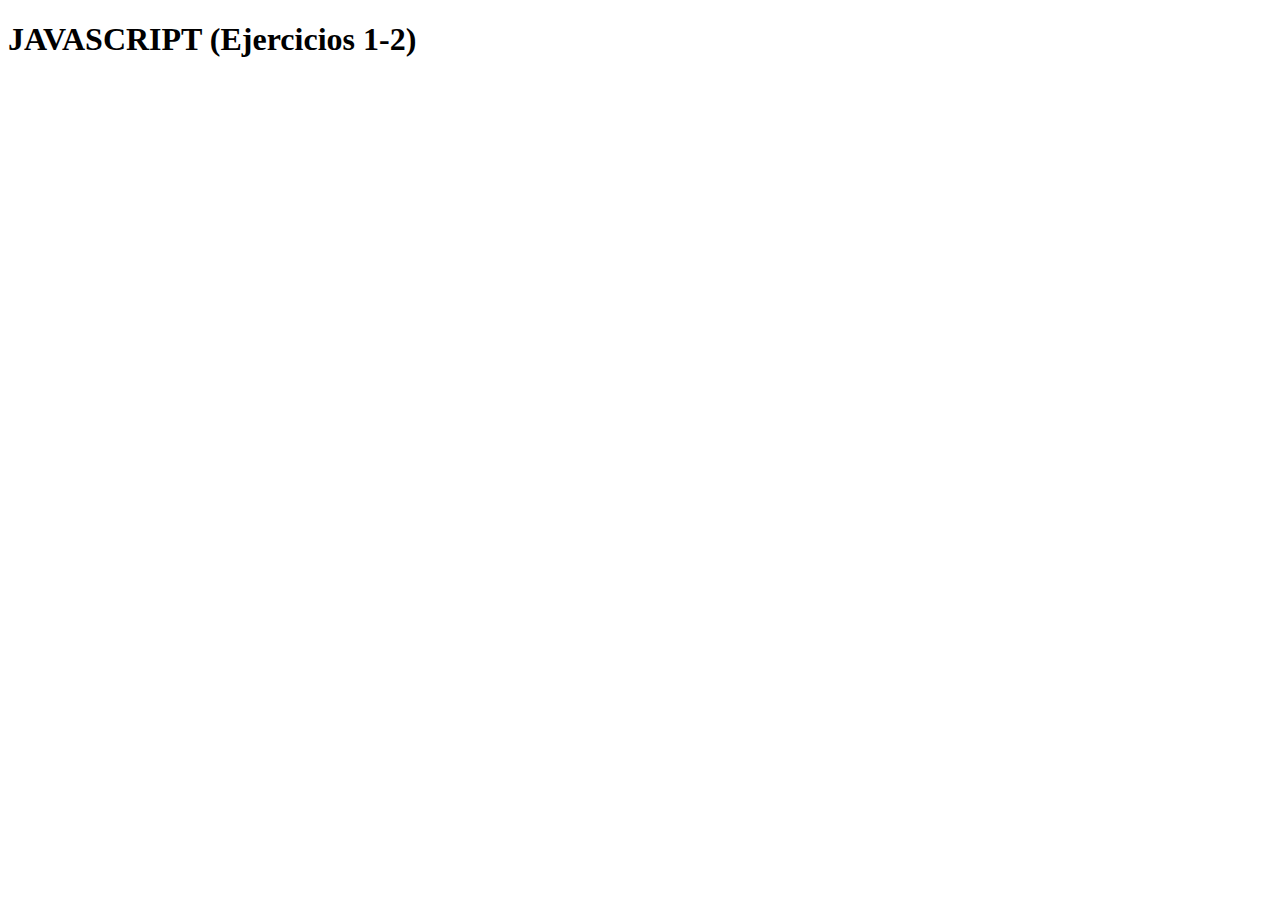
<file: 3_condicionales/index.html>
<!DOCTYPE html>
<html lang="en">
<head>
    <meta charset="UTF-8">
    <meta name="viewport" content="width=device-width, initial-scale=1.0">
    <title>Document</title>
</head>
<body>
    <script src="app2.js"></script>

    <h1>JAVASCRIPT (Ejercicios 1-2)</h1>
</body>
</html>
</file>
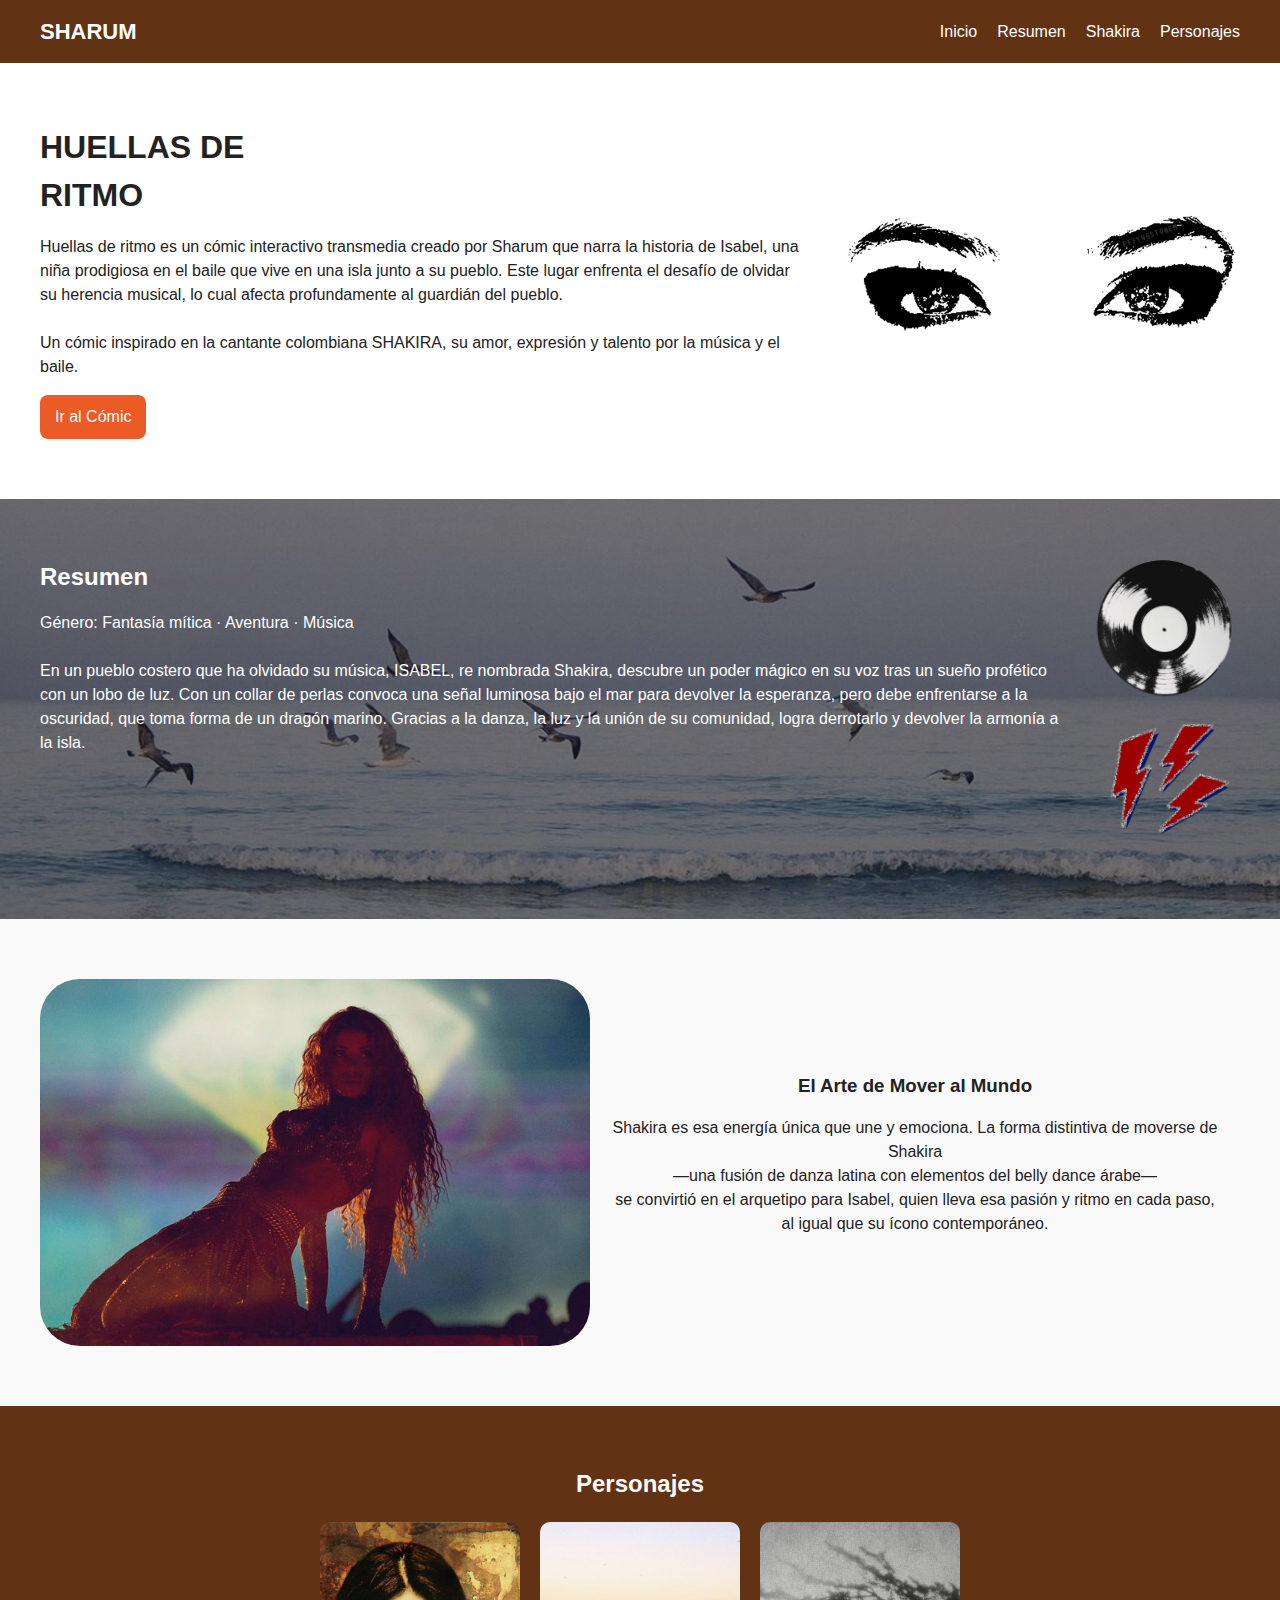
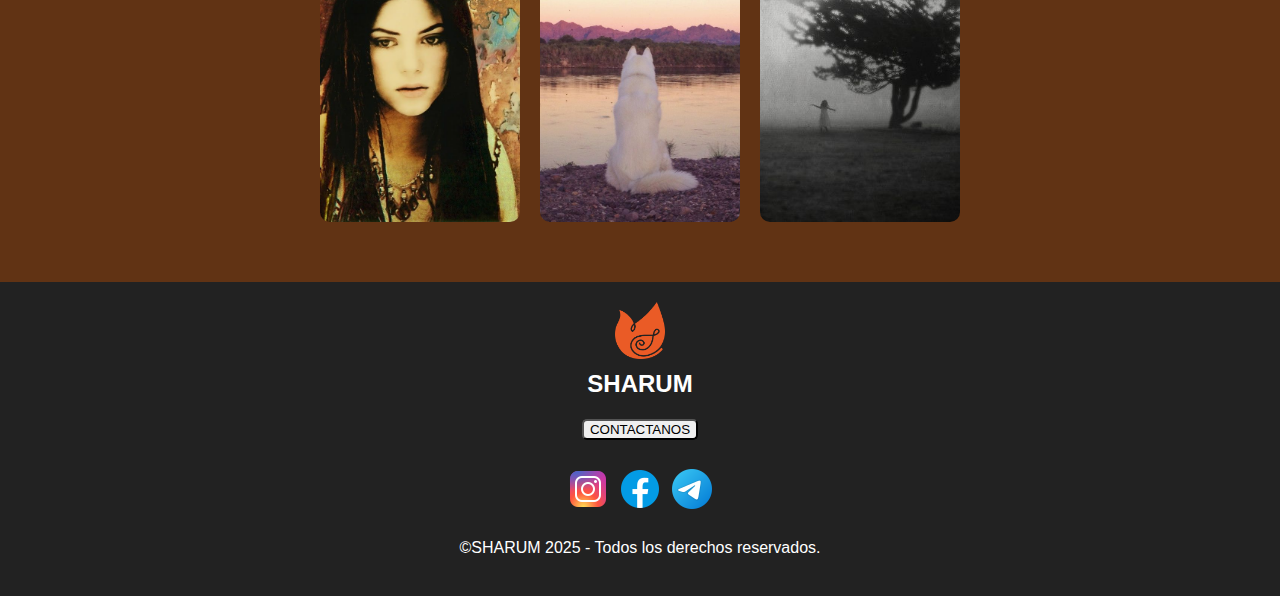
<file: landing page Javascript/index.html>
<!DOCTYPE html>
<html lang="es">
<head>
  <meta charset="UTF-8">
  <meta name="viewport" content="width=device-width, initial-scale=1.0">
  <title>Huellas de Ritmo</title>
  <link rel="stylesheet" href="style.css">
</head>
<body>
    

  <header>
    <div class="nav-inner">
      <div class="logo">SHARUM</div>
      <nav>
        <ul>
          <li><a href="#inicio">Inicio</a></li>
          <li><a href="#resumen">Resumen</a></li>
          <li><a href="#shakira">Shakira</a></li>
          <li><a href="#personajes">Personajes</a></li>
        </ul>
      </nav>
    </div>
  </header>

  
  <section id="inicio" class="hero">
    <div class="hero-left">
      <h1>HUELLAS DE <br>RITMO</h1>
      <p>
            Huellas de ritmo es un cómic interactivo transmedia creado por Sharum que narra la historia de Isabel, una niña prodigiosa en el baile que
    vive en una isla junto a su pueblo. Este lugar 
    enfrenta el desafío de olvidar su herencia 
    musical, lo cual afecta profundamente al 
    guardián del pueblo. <br> <br>
    Un cómic inspirado en la cantante colombiana 
    SHAKIRA, su amor, expresión y talento por la música 
    y el baile.
      </p>
      <a href="#resumen" class="btn">Ir al Cómic</a>
    </div>
    
      <img src="ojos.gif" alt="ojos">
    
  </section>

  
  <section id="resumen" class="section-2">
    <div class="bg"></div>
    <div class="overlay"></div>
    <div class="sec2-inner">
      <div class="sec2-left">
        <h2>Resumen</h2>
        <p>
           Género: Fantasía mítica · Aventura · Música <br> <br>
En un pueblo costero que ha olvidado su música, ISABEL, re nombrada Shakira, descubre un poder mágico en su voz tras un sueño profético con un lobo de luz. Con un collar de perlas convoca una señal luminosa bajo el mar para devolver la esperanza, pero debe enfrentarse a la oscuridad, que toma forma de un dragón marino. Gracias a la danza, la luz y la unión de su comunidad, logra derrotarlo y devolver la armonía a la isla. 
        </p>
      </div>
      <div class="sec2-right">
        <img src="icon.png" alt="img1" class="floating">
        <img src="3d.png" alt="img2" class="floating">
      </div>
    </div>
  </section>

  
 
  <section id="shakira" class="section-3">
    <div class="shakira-inner">
      <img src="shaki.jpg" alt="Shakira" class="shakira-img" style="border-radius: 40px;" width="550px">
      <div class="shakira-text">
        <h3 style="text-align: center;">El Arte de Mover al Mundo</h3>
        <p style="text-align: center;">
          Shakira es esa energía única que une y emociona. 
          La forma distintiva de moverse de Shakira
          <br> —una fusión de danza latina con elementos del belly dance árabe— 
          <br>se convirtió en el arquetipo para Isabel, quien lleva esa pasión 
          y ritmo en cada paso, al igual que su ícono contemporáneo.
        </p>
      </div>
      <div class="carousel">
      </div>
    </div>
  </section>


  <section id="personajes" class="section-4">
    <h2>Personajes</h2>
    <div class="cards">
      <div class="card" onclick="flipCard(this)">
        <div class="front"><img src="isabel.jpg" alt="Isabel"></div>
        <div class="back"> 
            Isabel “Shakira” <br> <br>
        Lleva maracas en los tobillos, 
        canta y baila desde niña. 
        Recibe un collar tras soñar con un lobo y,
        con su voz, forma espirales en el mar.
         Organiza una fiesta y lidera un ritual
          que ahuyenta la oscuridad.</div>
      </div>
      <div class="card" onclick="flipCard(this)">
        <div class="front"><img src="lobo4.jpg" alt="Lobo"></div>
        <div class="back">
            El Lobo <br> <br>
    Aparece en sueños y luego en la oscuridad, debilitado.
     Sabe del peligro del silencio y confía en Shakira para 
     restaurar el equilibrio. Guía espiritual que
      representa la tradición. Se revitaliza gracias al 
      ritual del pueblo.</div>
      </div>
      <div class="card" onclick="flipCard(this)">
        <div class="front"><img src="silueta.jpg" alt="Sombra"></div>
        <div class="back">
            La Sombra Del Silencio <br> <br>
    Surge bajo el agua y cubre el cielo;
     al huir, toma forma de dragón marino. 
     Encarna la pérdida de música y alegría.
      Es una amenaza concreta que debía enfrentarse.
      Motiva la unión del pueblo para ser derrotado.</div>
      </div>
    </div>
  </section>

 
  <footer id="footer">
    
    <img src="logo.png" alt="logo" width="50px">
    <br>
    <h2>SHARUM</h2>
    <button style="border-radius: 5px;" >CONTACTANOS</button>
    <br> <br>
    <img src="icons8-instagram-48.png" alt="instagram">
    <img src="icons8-facebook-nuevo-48.png" alt="facebook">
    <img src="icons8-aplicación-telegrama-48.png" alt="telegram">
  <p>&copy;SHARUM 2025 - Todos los derechos reservados.</p>
</footer>


  <script src="app.js"></script>
</body>
</html>
</file>
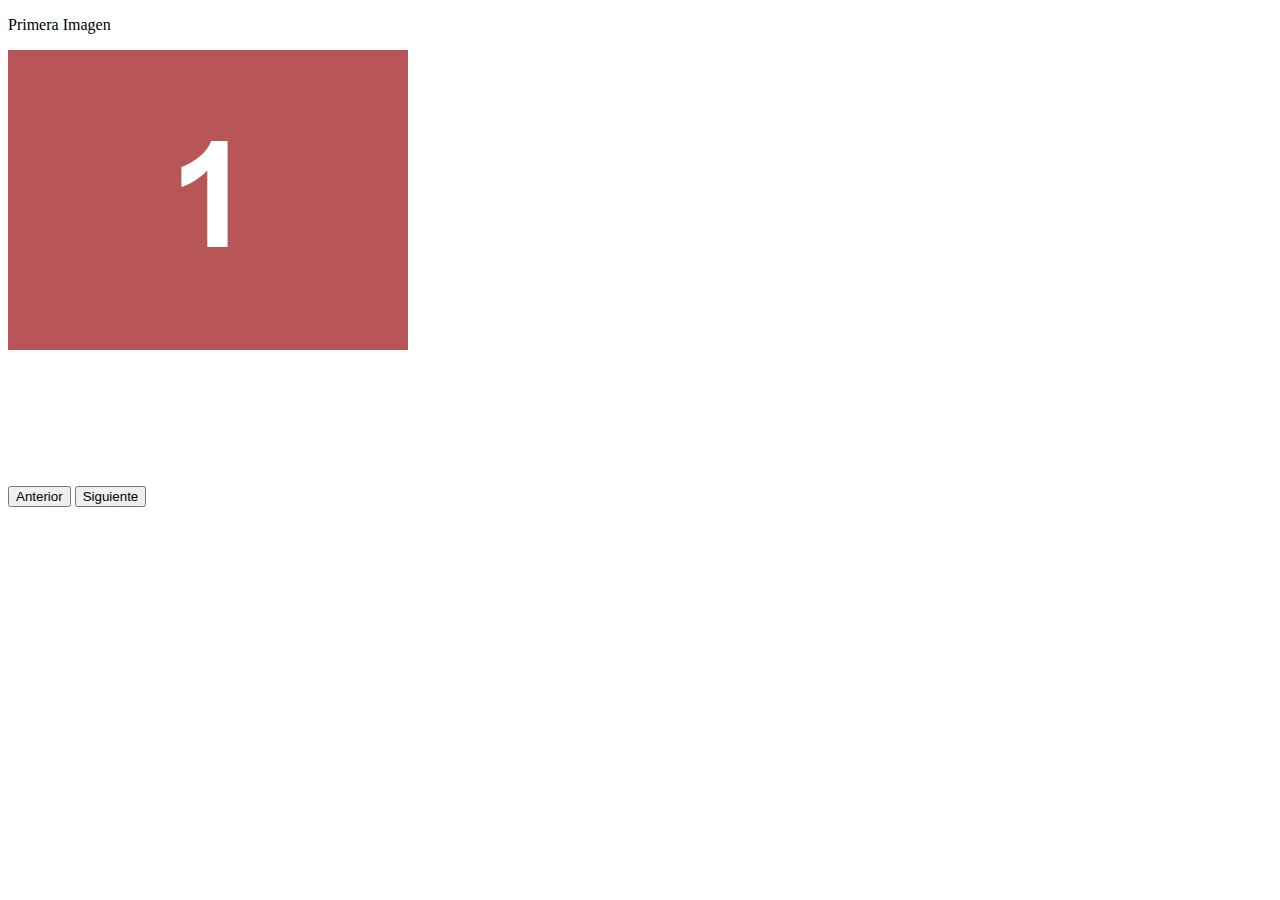
<file: galeria 1/index (1).html>
<!DOCTYPE html>
<html>
<head>
	<title>Galeria 1</title>
	<style>
		#galeria{
			width: 400px;
			height: 400px;
			overflow: hidden;
		}

		#contenedor{
			width: 2020px;
			height: 300px;
			display: flex;
			transition: margin-left 0.5s ease;
		}
	</style>
</head>
<body>

<p id="titulo">Primera Imagen</p>
<div id="galeria">
	<div id="contenedor">
		<img src="img1.jpg" width="400" height="300">
		<img src="img2.jpg" width="400" height="300">
		<img src="img3.jpg" width="400" height="300">
		<img src="img4.jpg" width="400" height="300">
		<img src="img5.jpg" width="400" height="300">
	</div>
</div>

<br><br>
<button id="btn-prev">Anterior</button>
<button id="btn-next">Siguiente</button>

<script src="./app.js"></script>

</body>
</html>
</file>
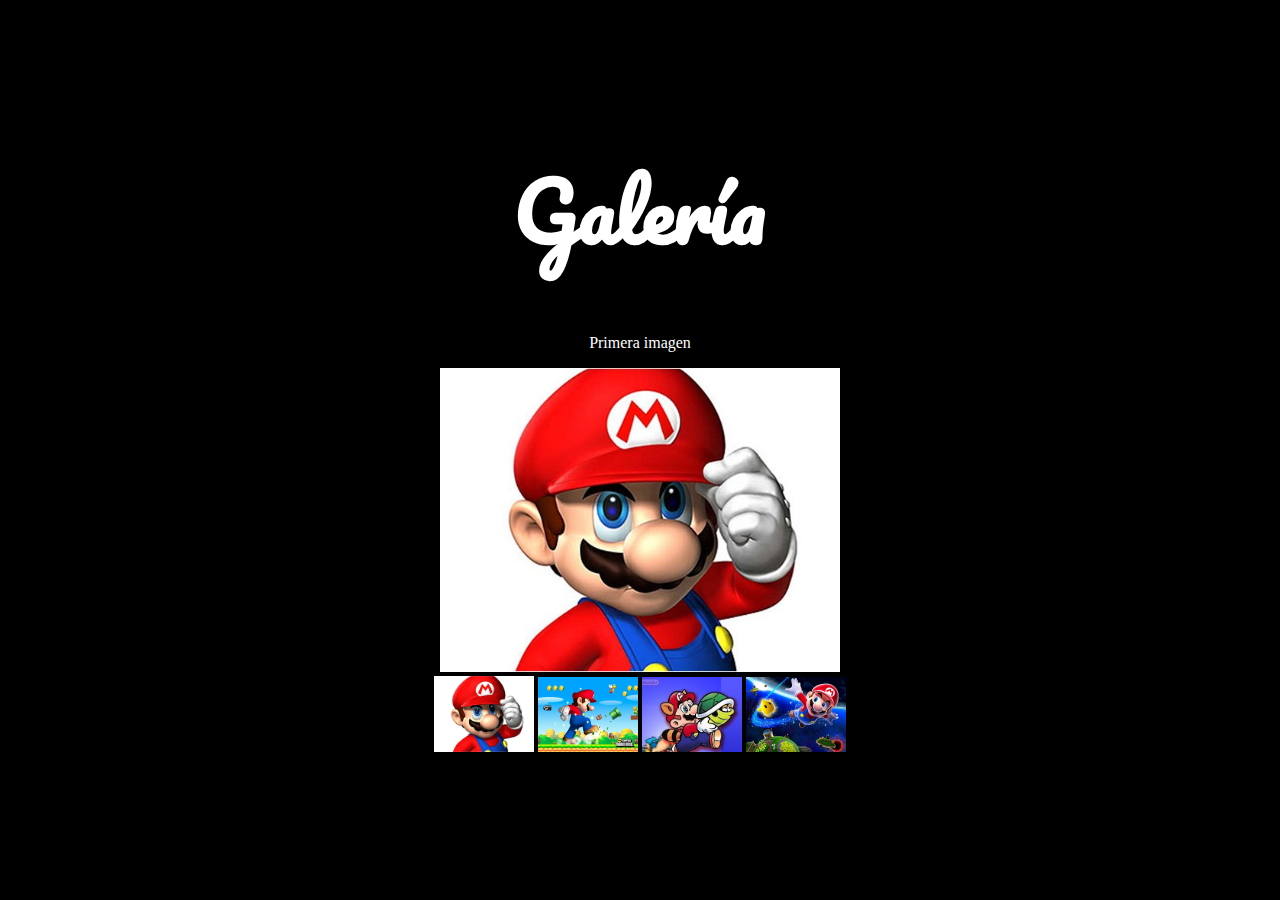
<file: galeria 2/index (1).html>
<!DOCTYPE html>
<html>
<head>
	<title></title>
	<meta charset="utf-8">

<link href="https://fonts.googleapis.com/css?family=Pacifico" rel="stylesheet">
<style type="text/css">
	
body{
	background:#000;
	text-align: center;
	margin-top:140px;
}

.miniatura{
	cursor:pointer;
}

.miniatura:hover{
	opacity:.5;
}

p{
	color:white;

}

h1{
	color:white;
	font-size: 5em;
	font-family: 'Pacifico', cursive;
}

</style>
</head>
<body>

<h1>Galería</h1>
<p class="titulo">Primera imagen</p>
<div>
	<img class="screen" src="mario.jpg" width="400px">
</div>

<div class="container-min">
<img class="miniatura" name="Primera imagen" src="mario.jpg" width="100px" >
<img class="miniatura" name="Segunda imagen" src="mario2.jpg" width="100px">
<img class="miniatura" name="Tercera imagen" src="mario3.jpg" width="100px">
<img class="miniatura" name="Cuarta imagen" src="mario4.jpg" width="100px">
</div>

<script src="app.js"></script>

</body>
</html>
</file>
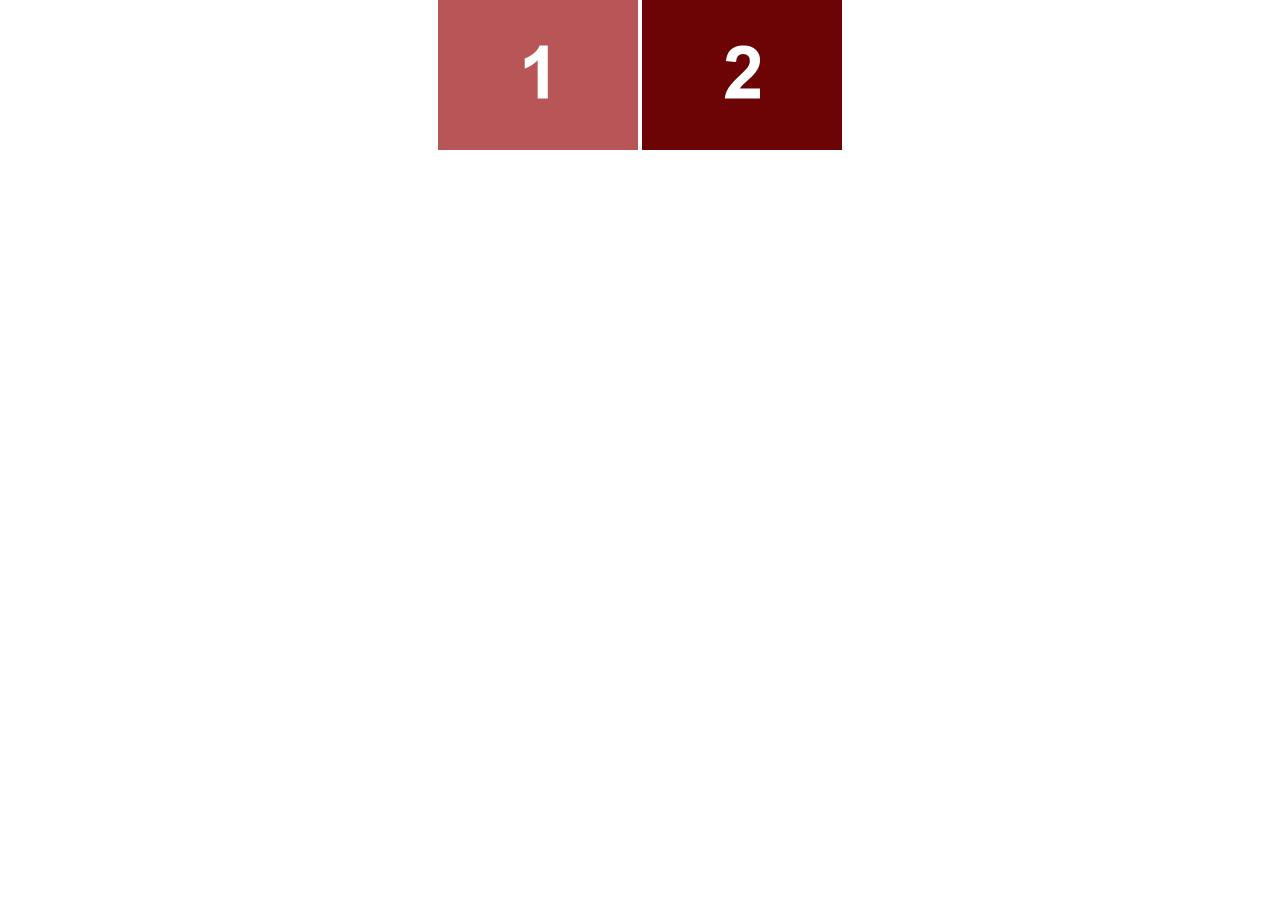
<file: lightbox/index (1).html>
<!DOCTYPE html>
<html>
<head>
	<meta charset="utf-8">
	<title>LIGHTBOX</title>
	<style>
		
	*{
		margin: 0;
		padding: 0;
	}

	#fath{
		margin: auto;
		width: 405px;
	
	}

	.min{
		cursor: pointer;
	}

	#flotante{
		position: absolute;
		width: 100%;
		height: 100vh;
		z-index: 2;
		/*display: none;*/
		top:-100vh;
	}

	#cuadro{
		position: absolute;
		width: 100%;
		height: 100vh;
		background: #2e2e2e;
		opacity: .9;
	}

	#main{
		position: relative;
		width: 415px;
		height: 320px;
		/*background: yellow;*/
		left: 0;
		right: 0;
		top:50%;
		bottom: 0;
		margin: -160px auto ;
	}

	#equis{
		position: absolute;
		width: 30px;
		height: 30px;
		background: lightgray; 
		border-radius: 50%;
		text-align: center;
		line-height: 30px;
		z-index: 2;
		right: -10px;
		top: -5px;
		cursor: pointer;
		transition-duration: .5s;	
	}

	#equis:hover{
		background: gray;

	}

	#sig, #ant{
		position: absolute;
		width: 30px;
		height: 60px;
		background: lightgray; 
		text-align: center;
		line-height: 60px;
		z-index: 2;	
		transition-duration: .5s;
	}

	#sig{
		right: -10px;
		margin-top: -30px;
		top: 50%;
		cursor: pointer;
	}

	#sig:hover{
		background: gray;

	}

	#ant{
		left: -10px;
		margin-top: -30px;
		top: 50%;
		cursor: pointer;
	}

	#ant:hover{
		background: gray;

	}

	#flotante .mainimg{
		position: absolute;
		left: 0;
		right: 0;
		top:0;
		bottom: 0;
		margin: auto;
		border: 6px solid white;

	}

	

/*
	#flotante{
		position: relative;
		height: 100vh;
		z-index: 999;
	}

	.cuadro{
		position: relative;
		height: 100vh;
		width: 100%;
		background: #2e2e2e;
		opacity: .5;
		z-index: 999;
	}

	.mainimg{
		position: absolute;
		margin: auto;
		left: 0;
		right: 0;
		top:0;
		bottom: 0;
		z-index: 999;
	}
*/

	</style>
</head>
<body>

<div id="flotante">
	<div id="cuadro"></div>
	<div id="main">
		<div id="equis">X</div>
		<div id="sig">></div>
		<div id="ant"></div>
		<img id="imgprincipal" class="mainimg" src="img1.jpg">
	</div>
</div>

<div id="fath">
	<img class="min" src="img1.jpg" width="200px">
	<img class="min" src="img2.jpg" width="200px">

</div>



<script src="app.js">
	


</script>

</body>
</html>
</file>
<file: landing page Javascript/style.css>
/* General */
body {
  margin: 0;
  font-family: Arial, sans-serif;
  line-height: 1.5;
  color: #222;
}

h1, h2, h3 {
  margin: 0 0 15px;
}

section {
  padding: 60px 20px;
}

header {
  background: #613314;
  color: #fff;
  position: sticky;
  top: 0;
  z-index: 1000;
}

.nav-inner {
  max-width: 1200px;
  margin: auto;
  display: flex;
  justify-content: space-between;
  align-items: center;
  padding: 15px;
}

nav ul {
  display: flex;
  gap: 20px;
  list-style: none;
  margin: 0;
  padding: 0;
}

nav a {
  color: white;
  font-weight: normal;
  text-decoration: none;
  transition: color 0.3s;
}

nav a:hover {
  color: #EA5B26;
}

.hero {
  display: flex;
  justify-content: space-between;
  max-width: 1200px;
  margin: auto;
  align-items: center;
  gap: 30px;
}

.hero-left {
  flex: 1;
}

.hero-right {
  flex: 1;
  background: #EA5B26;
  border-radius: 20px;
  height: 250px;
}

.btn {
  display: inline-block;
  background: #EA5B26;
  color: white;
  padding: 10px 15px;
  border-radius: 8px;
  text-decoration: none;
}


.section-2 {
  position: relative;
  background: url('gaviotas.jpg') center/cover no-repeat;
  color: white;
}

.section-2 .overlay {
  position: absolute;
  inset: 0;
  background: rgba(0,0,0,0.5);
}

.sec2-inner {
  position: relative;
  display: flex;
  gap: 20px;
  max-width: 1200px;
  margin: auto;
}

.floating {
  width: 150px;
  animation: float 4s infinite ease-in-out;
}

@keyframes float {
  0%, 100% { transform: translateY(0); }
  50% { transform: translateY(-15px); }
}


.section-3 {
  background: #f9f9f9;
}

.shakira-inner {
  display: flex;
  gap: 20px;
  align-items: center;
  max-width: 1200px;
  margin: auto;
}

.carousel img {
  width: 250px;
  border-radius: 10px;
  cursor: pointer;
}


.section-4 {
  background: #613314;
  color: white;
  text-align: center;
}

.cards {
  display: flex;
  justify-content: center;
  gap: 20px;
  margin-top: 20px;
}

.card {
  width: 200px;
  height: 300px;
  perspective: 1000px;
  cursor: pointer;
}

.card div {
  width: 100%;
  height: 100%;
  position: absolute;
  backface-visibility: hidden;
  border-radius: 10px;
  overflow: hidden;
}

.front img {
  width: 100%;
  height: 100%;
  object-fit: cover;
}

.back {
  background: #EA5B26;
  color: white;
  display: flex;
  align-items: center;
  justify-content: center;
  padding: 10px;
  transform: rotateY(180deg);
}

.card.flipped .front {
  transform: rotateY(180deg);
}

.card.flipped .back {
  transform: rotateY(0);
}


footer {
  background: #222;
  color: white;
  text-align: center;
  padding: 20px;
}


@media (max-width: 768px) {
  .hero, .sec2-inner, .shakira-inner, .cards {
    flex-direction: column;
    text-align: center;
  }

  nav ul {
    flex-direction: column;
  }
}


.logo {
  font-size: 22px;
  font-weight: bold;
  color: #fff;
  cursor: pointer;
  transition: transform 0.3s ease, color 0.3s ease;
}


.logo:hover {
  transform: scale(1.2);
  color: #EA5B26;
}

.theme-toggle {
  position: fixed;
  right: 20px;
  bottom: 20px;
  background: #EA5B26;
  color: white;
  border: none;
  border-radius: 50%;
  width: 50px;
  height: 50px;
  font-size: 20px;
  cursor: pointer;
  transition: transform 0.3s;
}
.theme-toggle:hover {
  transform: scale(1.1);
}
</file>
